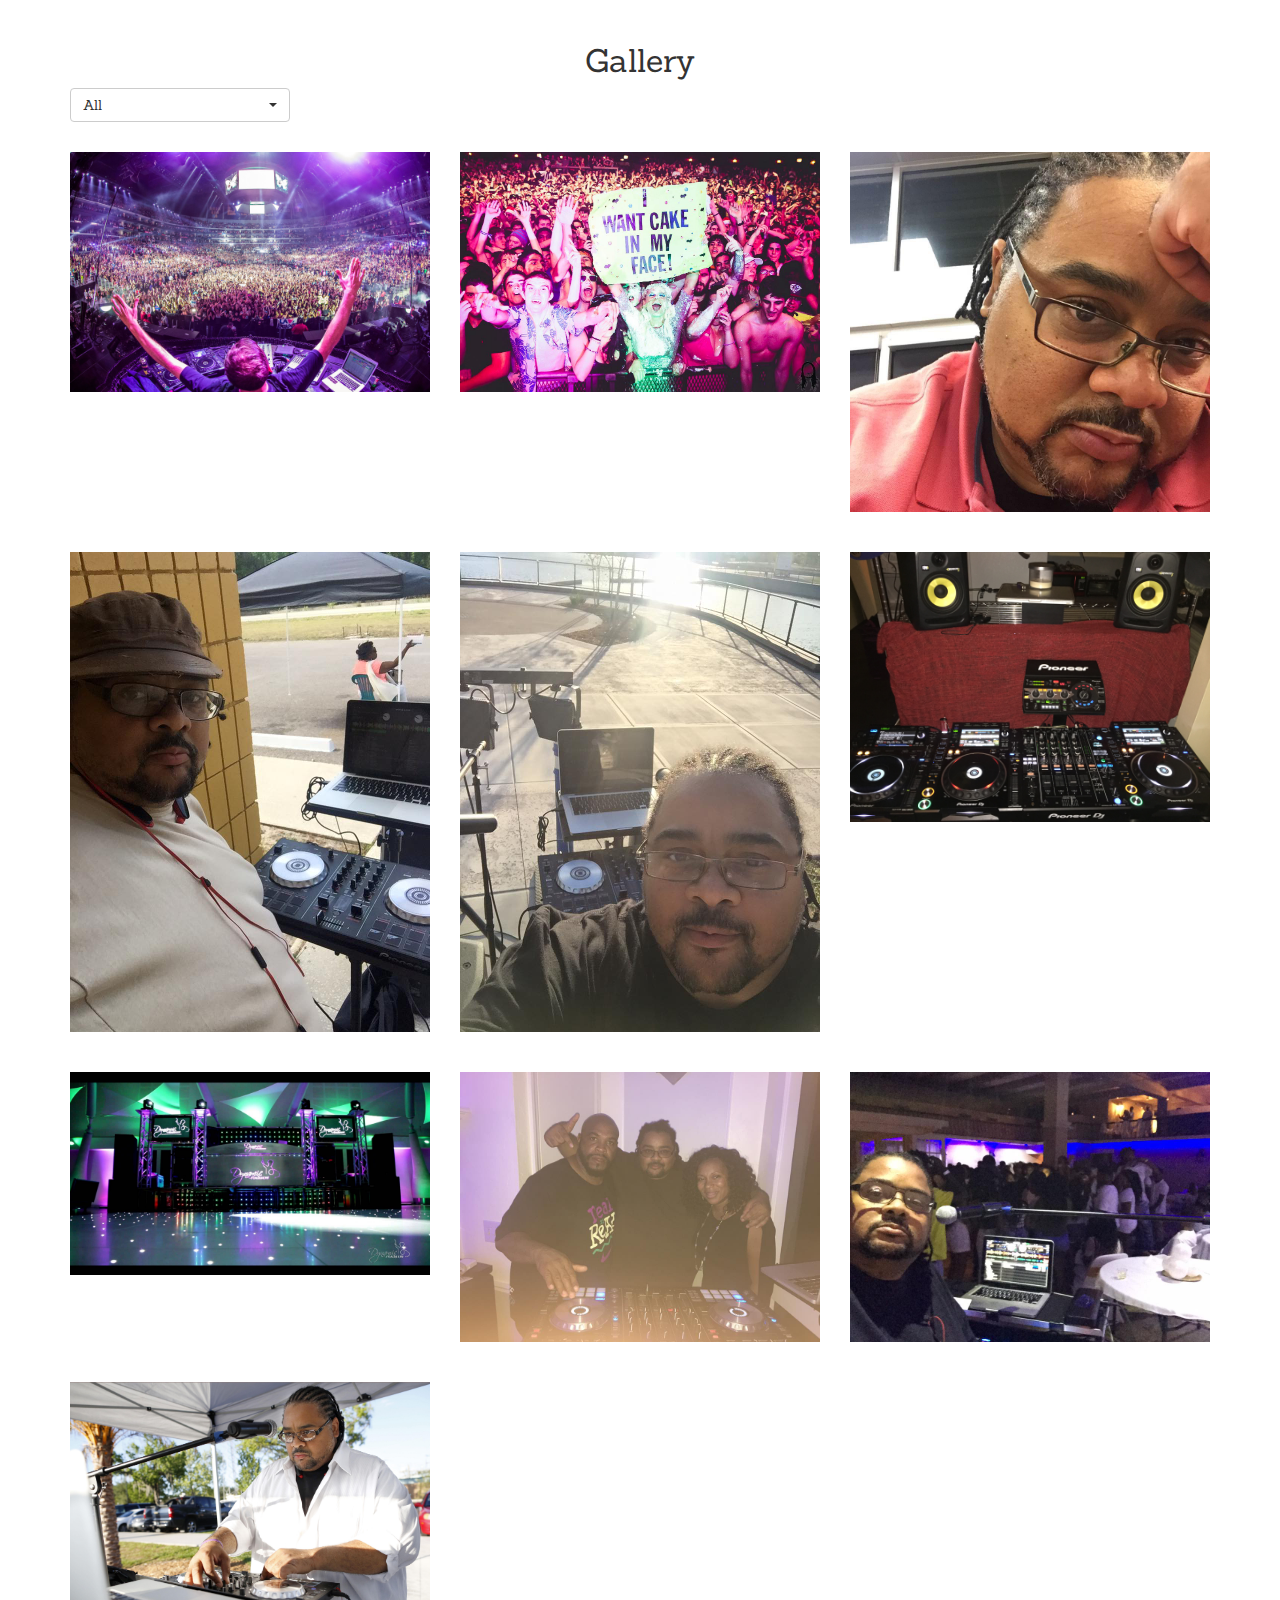
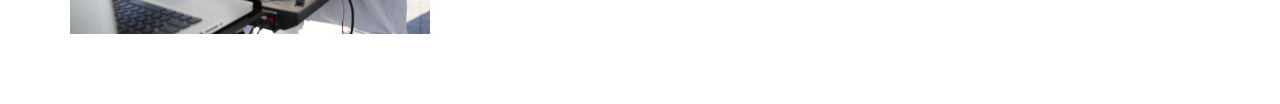
<file: Gallery/index.html>
<!DOCTYPE html>
<html>
<head>
	<meta http-equiv="Content-Type" content="text/html; charset=UTF-8" />
	<meta name="viewport" content="width=1,initial-scale=1,user-scalable=1" />
	<title>Gallery</title>
	<link href="https://fonts.googleapis.com/css?family=Sanchez" rel="stylesheet">
	<link rel="stylesheet" type="text/css" href="assets/bootstrap/css/bootstrap.min.css" />
	<link rel="stylesheet" type="text/css" href="assets/css/styles.css" />

	<!-- HTML5 Shim and Respond.js IE8 support of HTML5 elements and media queries -->
    <!--[if lt IE 9]>
      <script src="https://oss.maxcdn.com/html5shiv/3.7.2/html5shiv.min.js"></script>
      <script src="https://oss.maxcdn.com/respond/1.4.2/respond.min.js"></script>
    <![endif]-->

	<script src="http://ajax.googleapis.com/ajax/libs/jquery/2.1.1/jquery.min.js"></script>
	<script src="assets/bootstrap/js/bootstrap.min.js"></script>
	<script src="assets/js/imagesloaded.pkgd.min.js"></script>
	<script src="assets/js/isotope.pkgd.min.js"></script>
	<script src="assets/js/bootstrap-select.min.js"></script>
	<link rel="stylesheet" type="text/css" href="assets/css/bootstrap-select.min.css" />
	<script src="assets/js/jquery.fluidbox.min.js"></script>
	<link rel="stylesheet" type="text/css" href="assets/css/fluidbox.css" />
</head>
<body>
	<script>
	$(function(){
		$("#items a").fluidbox();

		var $container = $("#items");
		imagesLoaded("#items",function(){
			$container.isotope({
			  itemSelector: ".item",
			  layoutMode: "fitRows"
			});
		});

		$("#select-filter").selectpicker({size: 6}).change(function(){
			$container.isotope({ filter: "."+$(this).val(), transitionDuration: "1s" });
			$("#items a").fluidbox();
		});
	});
	</script>

	<div class = "title">
		<center><font size="6">Gallery</font></p></center>
		<div class = "body">
	<section class="container">
		<section class="row">
			<section class="col-xs-12">
				<select name="category" id="select-filter">
					<option value="all">All</option>
					<option value="category1">DJ E-LO Headshots ;)</option>
					<option value="category2">Setups</option>
					<option value="category3">Dope Equipment</option>
					<option value="category4">Crowds</option>
					<!-- <option value="category4">Category 4</option>
					<option value="category5">Category 5</option> -->
				</select>
			</section>
		</section>
		</p>
		<section id="items" class="row">
			<section class="item col-xs-12 col-sm-6 col-md-4 all category4">
				<a href="assets/images/crowds-1.jpg" data-fluidbox>
					<img src="assets/images/crowds-1.jpg" alt="" class="img-responsive" />
				</a>
			</section>
			<section class="item col-xs-12 col-sm-6 col-md-4 all category4">
				<a href="assets/images/crowds-2.jpg">
					<img src="assets/images/crowds-2.jpg" alt="" class="img-responsive" />
				</a>
			</section>
			<section class="item col-xs-12 col-sm-6 col-md-4 all category1">
				<a href="assets/images/elo-1.jpg">
					<img src="assets/images/elo-1.jpg" alt="" class="img-responsive" />
				</a>
			</section>
			<section class="item col-xs-12 col-sm-6 col-md-4 all category1 category2 category 3">
				<a href="assets/images/elo+setup+equipment-1.jpg">
					<img src="assets/images/elo+setup+equipment-1.jpg" alt="" class="img-responsive" />
				</a>
			</section>
			<section class="item col-xs-12 col-sm-6 col-md-4 all category1 category2 category 3">
				<a href="assets/images/elo+setup+equipment-2.jpg">
					<img src="assets/images/elo+setup+equipment-2.jpg" alt="" class="img-responsive" />
				</a>
			</section>
			<section class="item col-xs-12 col-sm-6 col-md-4 all category3">
				<a href="assets/images/equipment-1.jpg">
					<img src="assets/images/equipment-1.jpg" alt="" class="img-responsive" />
				</a>
			</section>
			<section class="item col-xs-12 col-sm-6 col-md-4 all category2">
				<a href="assets/images/setup-1.jpg">
					<img src="assets/images/setup-1.jpg" alt="" class="img-responsive" />
				</a>
			</section>
			<section class="item col-xs-12 col-sm-6 col-md-4 all category1 category2 category3">
				<a href="assets/images/elo+equipment+setup-3.jpg">
					<img src="assets/images/elo+equipment+setup-3.jpg" alt="" class="img-responsive" />
				</a>
			</section>
			<section class="item col-xs-12 col-sm-6 col-md-4 all category1 category2 category3 category4">
				<a href="assets/images/all-1.jpg">
					<img src="assets/images/all-1.jpg" alt="" class="img-responsive" />
				</a>
			</section>
			<section class="item col-xs-12 col-sm-6 col-md-4 all category1 category3">
				<a href="assets/images/elo+equipment.jpg">
					<img src="assets/images/elo+equipment.jpg" alt="" class="img-responsive" />
				</a>
			</section>
		</section>
	</section>
	</div>
</div>
</body>
</html>
</file>
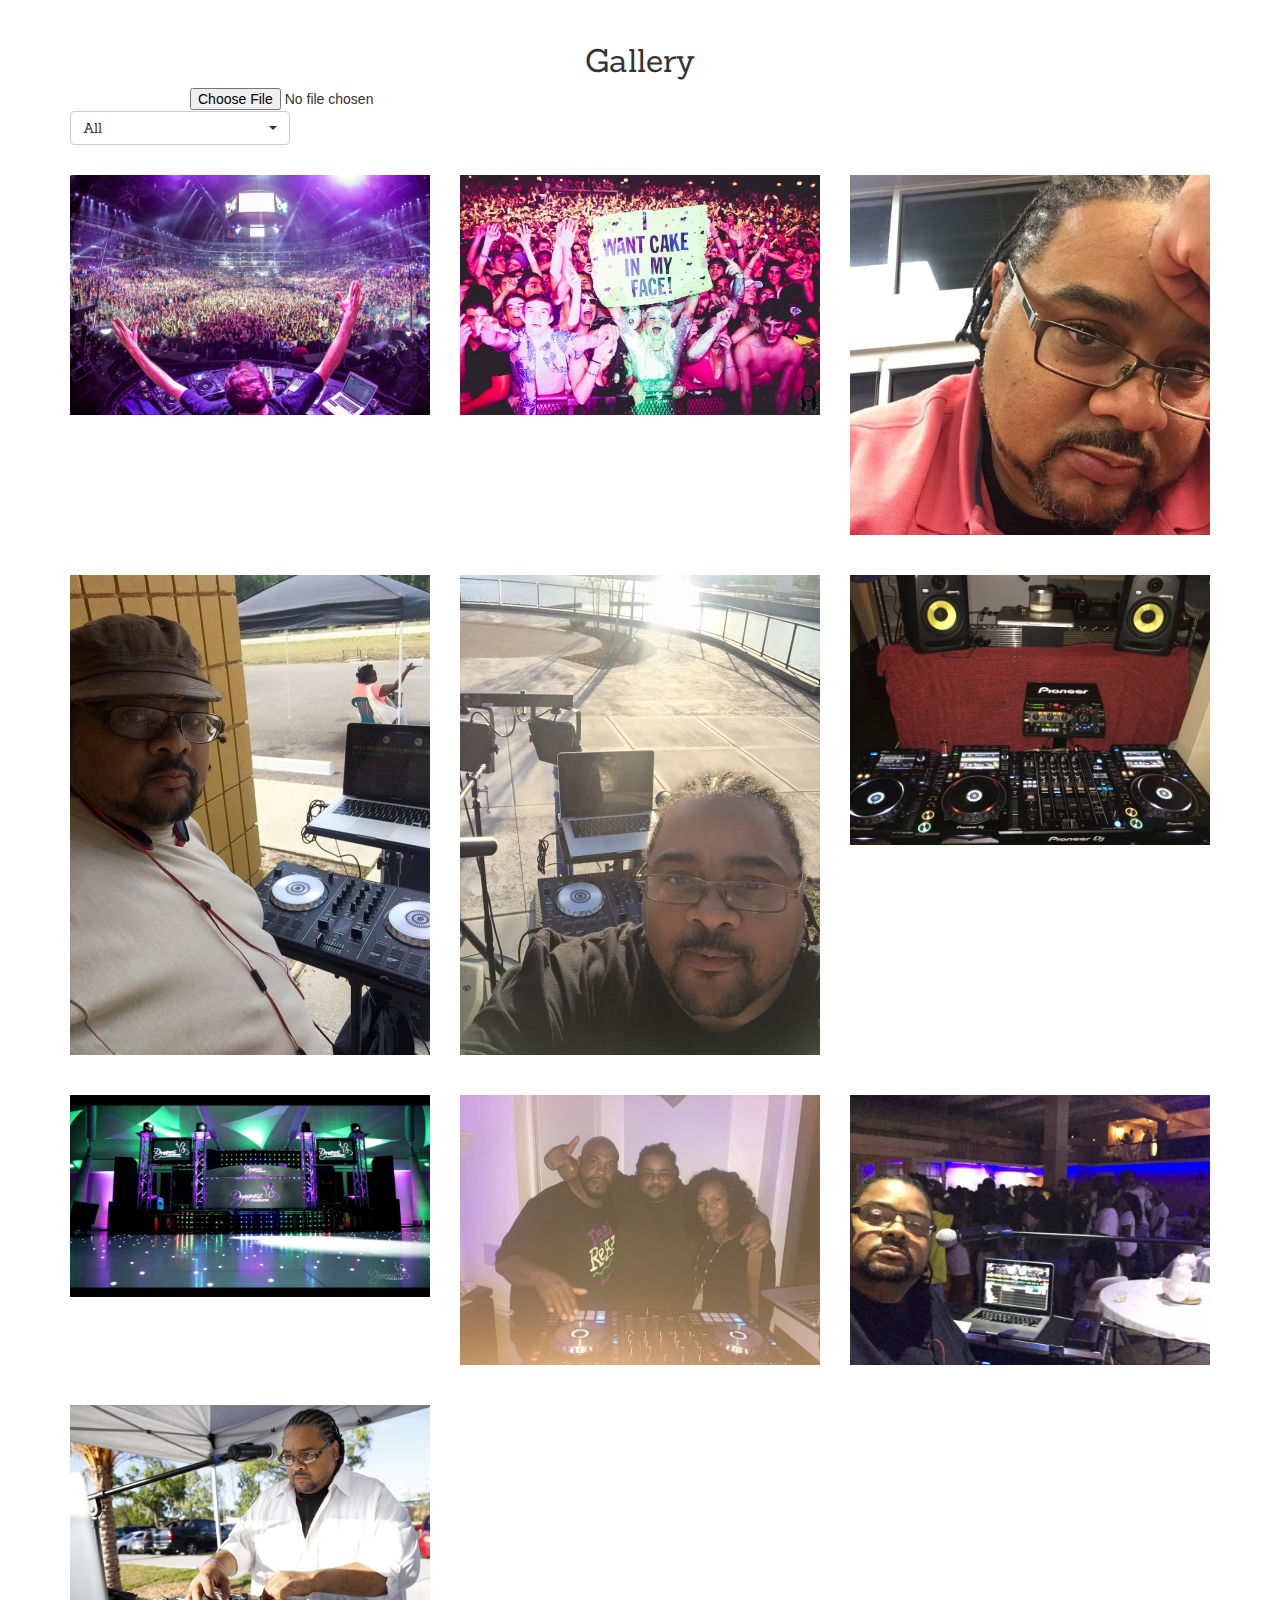
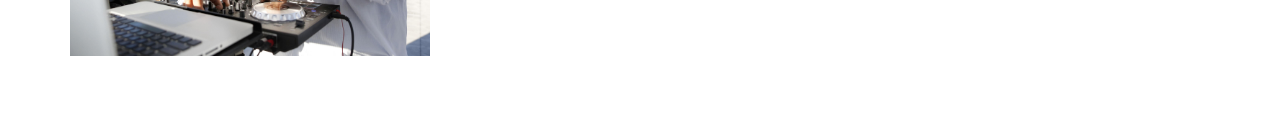
<file: Gallery/playground.html>
<!DOCTYPE html>
<html>
<head>
	<meta http-equiv="Content-Type" content="text/html; charset=UTF-8" />
	<meta name="viewport" content="width=1,initial-scale=1,user-scalable=1" />
	<title>Gallery</title>
	<link href="https://fonts.googleapis.com/css?family=Sanchez" rel="stylesheet">
	<link rel="stylesheet" type="text/css" href="assets/bootstrap/css/bootstrap.min.css" />
	<link rel="stylesheet" type="text/css" href="assets/css/styles.css" />

	<!-- HTML5 Shim and Respond.js IE8 support of HTML5 elements and media queries -->
    <!--[if lt IE 9]>
      <script src="https://oss.maxcdn.com/html5shiv/3.7.2/html5shiv.min.js"></script>
      <script src="https://oss.maxcdn.com/respond/1.4.2/respond.min.js"></script>
    <![endif]-->

	<script src="http://ajax.googleapis.com/ajax/libs/jquery/2.1.1/jquery.min.js"></script>
	<script src="assets/bootstrap/js/bootstrap.min.js"></script>
	<script src="assets/js/imagesloaded.pkgd.min.js"></script>
	<script src="assets/js/isotope.pkgd.min.js"></script>
	<script src="assets/js/bootstrap-select.min.js"></script>
	<link rel="stylesheet" type="text/css" href="assets/css/bootstrap-select.min.css" />
	<script src="assets/js/jquery.fluidbox.min.js"></script>
	<link rel="stylesheet" type="text/css" href="assets/css/fluidbox.css" />
</head>
<body>
	<script>
	$(function(){
		$("#items a").fluidbox();

		var $container = $("#items");
		imagesLoaded("#items",function(){
			$container.isotope({
			  itemSelector: ".item",
			  layoutMode: "fitRows"
			});
		});

		$("#select-filter").selectpicker({size: 6}).change(function(){
			$container.isotope({ filter: "."+$(this).val(), transitionDuration: "1s" });
			$("#items a").fluidbox();
		});
	});
	</script>

	<div class = "title">
		<center><font size="6">Gallery</font></p></center>
  </div>
  <div class ="file">
    <input type="file" name="pic" accept="image/*">
    <script>
    function myFunction() {
    var x = document.getElementById("myFile");
    x.disabled = true;
  }
</script>
  </div>
</body>
</html>
	</div>
		<div class = "body">
	<section class="container">
		<section class="row">
			<section class="col-xs-12">
				<select name="category" id="select-filter">
					<option value="all">All</option>
					<option value="category1">DJ E-LO Headshots ;)</option>
					<option value="category2">Setups</option>
					<option value="category3">Dope Equipment</option>
					<option value="category4">Crowds</option>
				</select>
			</section>
		</section>
		</p>
		<section id="items" class="row">
			<section class="item col-xs-12 col-sm-6 col-md-4 all category4">
				<a href="assets/images/crowds-1.jpg" data-fluidbox>
					<img src="assets/images/crowds-1.jpg" alt="" class="img-responsive" />
				</a>
			</section>
			<section class="item col-xs-12 col-sm-6 col-md-4 all category4">
				<a href="assets/images/crowds-2.jpg">
					<img src="assets/images/crowds-2.jpg" alt="" class="img-responsive" />
				</a>
			</section>
			<section class="item col-xs-12 col-sm-6 col-md-4 all category1">
				<a href="assets/images/elo-1.jpg">
					<img src="assets/images/elo-1.jpg" alt="" class="img-responsive" />
				</a>
			</section>
			<section class="item col-xs-12 col-sm-6 col-md-4 all category1 category2 category 3">
				<a href="assets/images/elo+setup+equipment-1.jpg">
					<img src="assets/images/elo+setup+equipment-1.jpg" alt="" class="img-responsive" />
				</a>
			</section>
			<section class="item col-xs-12 col-sm-6 col-md-4 all category1 category2 category 3">
				<a href="assets/images/elo+setup+equipment-2.jpg">
					<img src="assets/images/elo+setup+equipment-2.jpg" alt="" class="img-responsive" />
				</a>
			</section>
			<section class="item col-xs-12 col-sm-6 col-md-4 all category3">
				<a href="assets/images/equipment-1.jpg">
					<img src="assets/images/equipment-1.jpg" alt="" class="img-responsive" />
				</a>
			</section>
			<section class="item col-xs-12 col-sm-6 col-md-4 all category2">
				<a href="assets/images/setup-1.jpg">
					<img src="assets/images/setup-1.jpg" alt="" class="img-responsive" />
				</a>
			</section>
			<section class="item col-xs-12 col-sm-6 col-md-4 all category1 category2 category3">
				<a href="assets/images/elo+equipment+setup-3.jpg">
					<img src="assets/images/elo+equipment+setup-3.jpg" alt="" class="img-responsive" />
				</a>
			</section>
			<section class="item col-xs-12 col-sm-6 col-md-4 all category1 category2 category3 category4">
				<a href="assets/images/all-1.jpg">
					<img src="assets/images/all-1.jpg" alt="" class="img-responsive" />
				</a>
			</section>
			<section class="item col-xs-12 col-sm-6 col-md-4 all category1 category3">
				<a href="assets/images/elo+equipment.jpg">
					<img src="assets/images/elo+equipment.jpg" alt="" class="img-responsive" />
				</a>
			</section>
		</section>
	</section>
	</div>
</div>
</body>
</html>
</file>
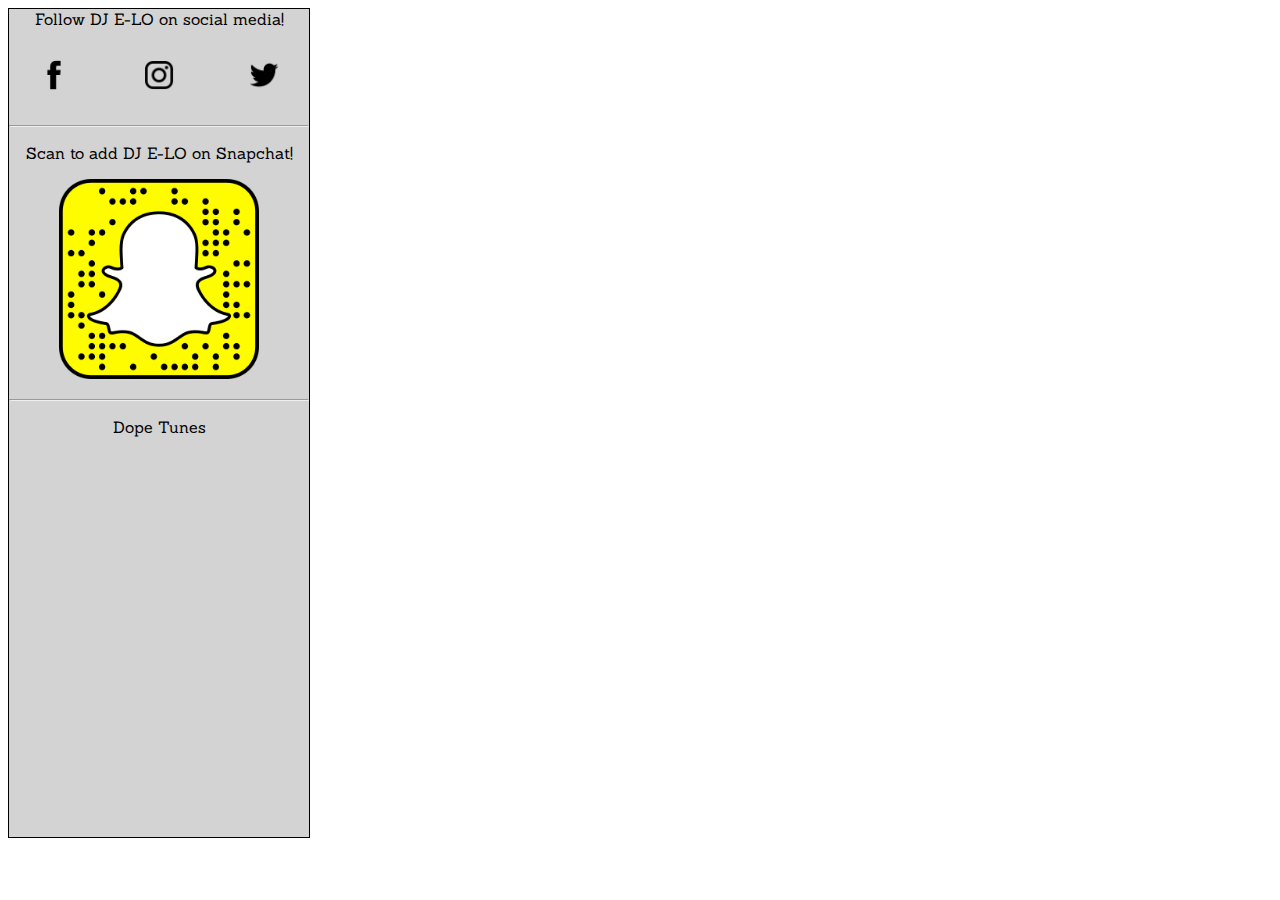
<file: Social-Media-Sidebar/social-media-box.html>
<!DOCTYPE html>
<head>
  <!--Sanchez font family-->
  <link href="https://fonts.googleapis.com/css?family=Sanchez" rel="stylesheet">
  <!--Includes css file-->
  <link rel="stylesheet" href="social-media-box.css">
  <div class = "box">
    <div class = "social-media">
      <!--Header for social media box-->
      <center>Follow DJ E-LO on social media!</p></center>
    <!--Icon + links to DJ E-LO's facebook page-->
    <!--NOTICE: Additional social media icons in img folder. Can ask which ones he likes the most-->
    <center><a href="https://www.facebook.com/djeloglobal/" target="_blank"<center>
      <img src="img\facebook3.png" width="60" height="60" title="Like DJ E-LO on Facebook"/><a>
      &nbsp;
      &nbsp;
      &nbsp;
      &nbsp;
    <!--Icon + links to DJ E-LO's instagram page-->
    <a href="https://www.instagram.com/iamdjelo/?hl=en" target="_blank">
      <img src="img\instagram3.png" width="60" height="60" title="Follow DJ E-LO on Instagram"><a>
      &nbsp;
      &nbsp;
      &nbsp;
      &nbsp;
    <!--Icon + links to DJ E-LO's twitter page-->
    <a href="https://twitter.com/therealdjelo?lang=en" target="_blank">
      <img src="img\twitter3.png" width="60" height="60" title="Follow DJ E-LO on Twitter"><a>
    </p>
    <hr>
    </p>
    </div>
    <!--Displays snapcode (MINE) and is able to be scanned straight from website-->
    <div class = "snapcode">
      <center>Scan to add DJ E-LO on Snapchat!</p></center>
      <img src="img\snapcode.png" width="200" height="200"><a>
    </div>
    </p>
    <hr>
    </p>
    <!--Adds spotify playlist widget (Must get DJ E-LO's spotify to change to one of his playlists)-->
    <div class = "spotify-player">
      <center>Dope Tunes</p></center>
      <iframe src="https://open.spotify.com/embed/user/cyrusnaj/playlist/3k5S8FXU3lHjqc6pzCMBUt" width="300" height="380" frameborder="0" allowtransparency="true"></iframe>
    </div>
    </div>
</file>
<file: Gallery/assets/css/styles.css>
@CHARSET "UTF-8";

body {
	line-height: 1.6em;
	padding: 50px 0;
}
a, a:active, a:focus, a:visited {
	outline: none !important;
}
.gallery_nav {
	margin: 25px 0;
}

#items > section {
	margin: 20px 0;
}
#items > section a {
	display: block;
	position: relative;
}

.title{
	font-family: 'Sanchez', serif;
}

.body{
	font-family: 'Sanchez', serif;
}

.file{
	font family: 'Sanchez', serif;
	margin: 0px 190px;
}
</file>
<file: Gallery/assets/css/fluidbox.css>
@CHARSET "UTF-8";

.fluidbox {
	outline: none;
}
.hidden {
	display: none;
}
.fluidbox-overlay {
	background-color: rgba(255,255,255,.85);
	cursor: pointer;
	cursor: -webkit-zoom-out;
	cursor: -moz-zoom-out;
	opacity: 0;
	position: fixed;
	top: 0;
	left: 0;
	bottom: 0;
	right: 0;
	transition: all .25s ease-in-out;
}
.fluidbox-wrap {
	background-position: center center;
	background-size: cover;
	margin: 0 auto;
	position: relative;
	transition: all .25s ease-in-out;
}
.fluidbox-ghost {
	background-size: cover;
	background-position: center center;
	position: absolute;
	transition: all .25s ease-in-out;
}
	.fluidbox-closed .fluidbox-ghost {
		-webkit-transition-property: top, left, opacity, -webkit-transform;
		-moz-transition-property: top, left, opacity, -moz-transform;
		-o-transition-property: top, left, opacity, -o-transform;
		transition-property: top, left, opacity, transform;
		transition-delay: 0, 0, .25s, 0;
	}
	.fluidbox-closed .fluidbox-wrap img {
		transition-property: opacity;
		transition-delay: .25s;
		transition-duration: 0s;
	}
</file>
<file: Social-Media-Sidebar/social-media-box.css>
.box {
display: inline-block;
width: 300px;
border: 1px solid #000;
background:#D3D3D3;
text-align: center;
font-family: 'Sanchez', serif;
}

.divider{
    width: 5px;
    height: auto;
    display: inline-block;
}
</file>
